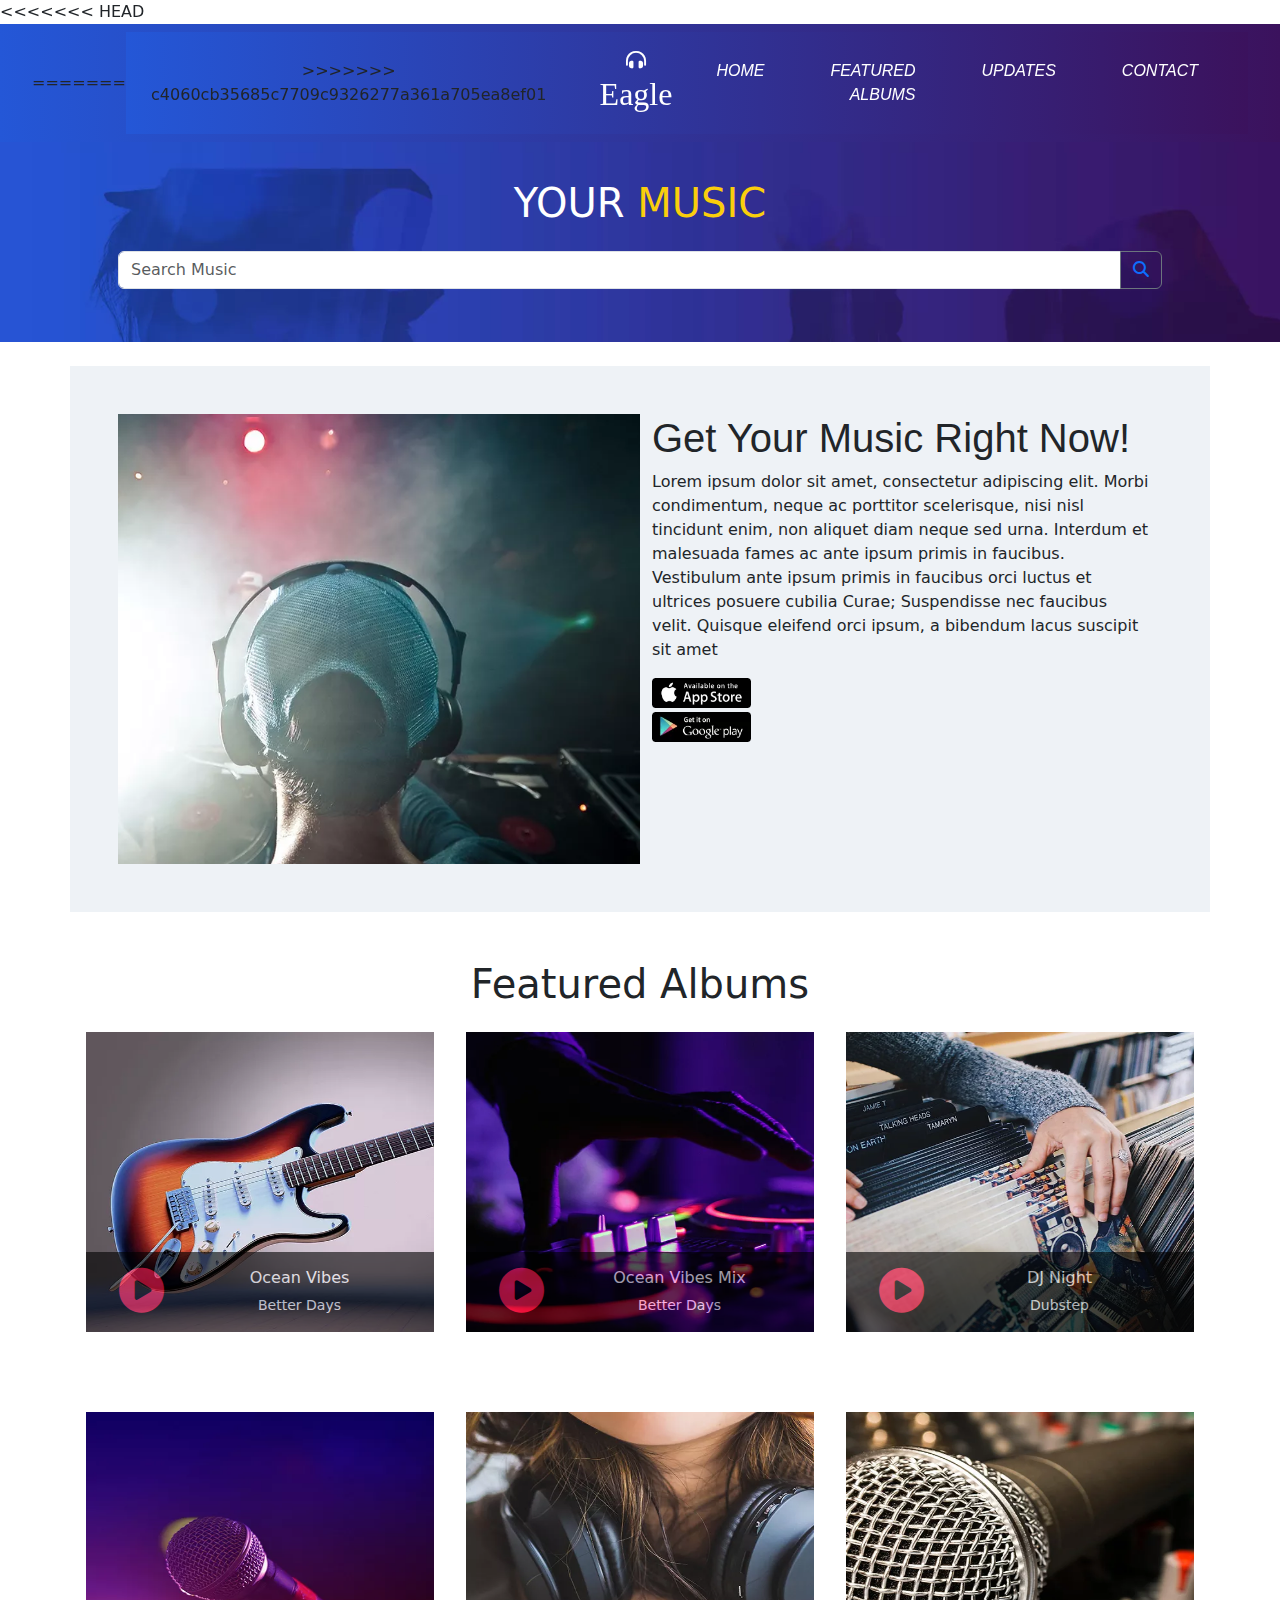
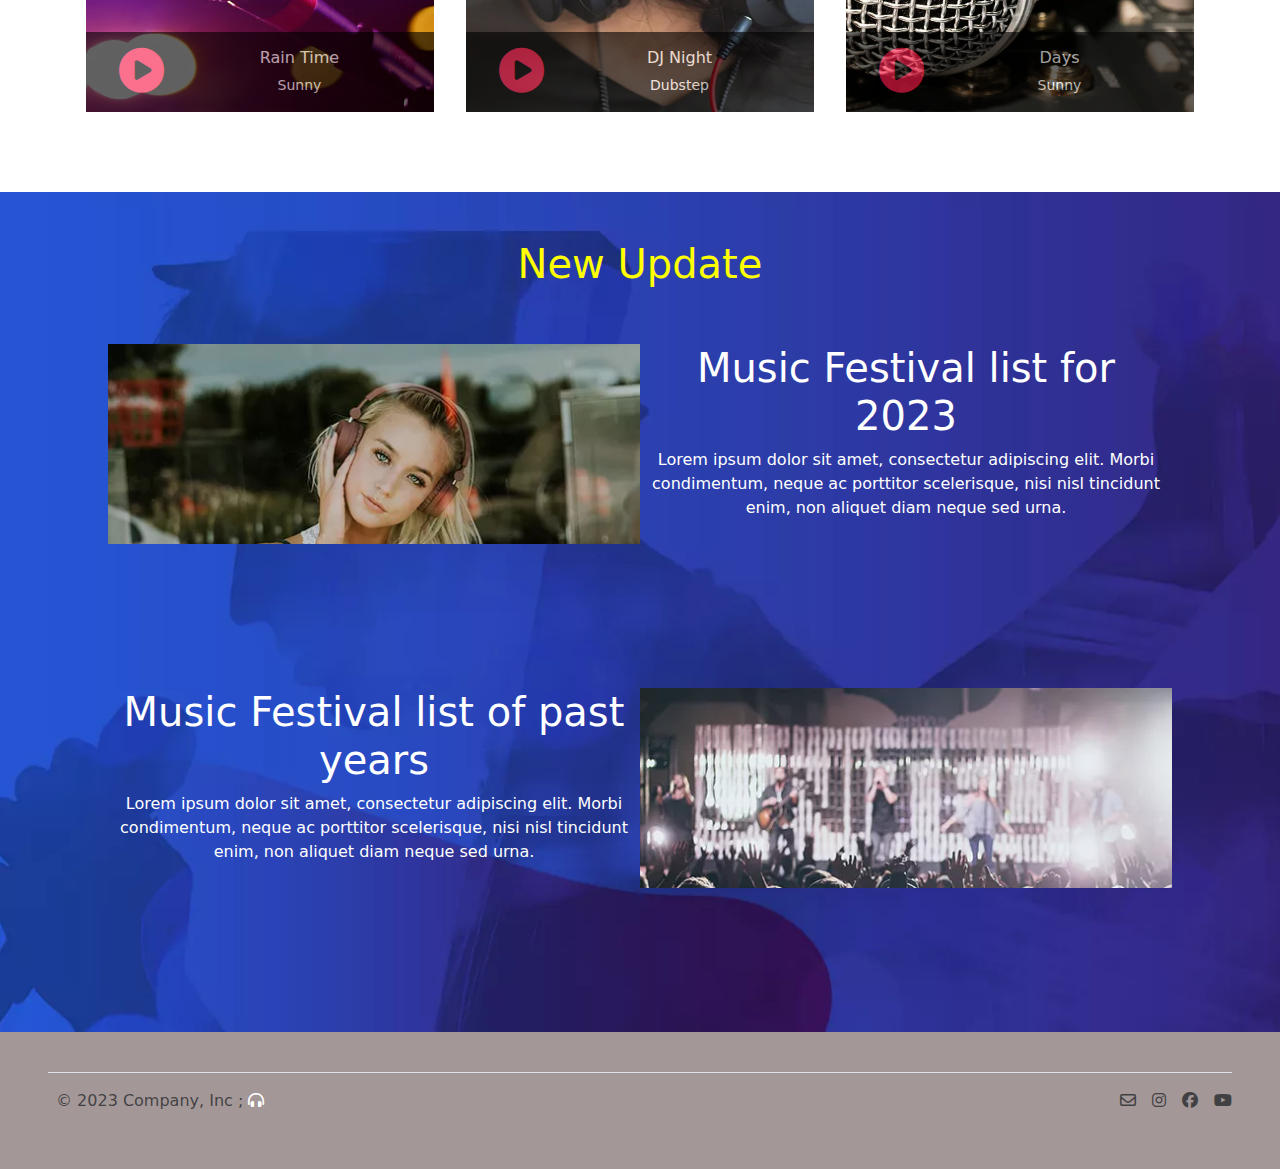
<file: index.html>
<!DOCTYPE html>
<html lang="en">

<head>
  <meta charset="UTF-8">
  <meta http-equiv="X-UA-Compatible" content="IE=edge">
  <meta name="viewport" content="width=device-width, initial-scale=1.0">
  <title>Website-templete</title>
  <link rel="stylesheet" href="style.css">
  <link rel="stylesheet" href="https://cdn.jsdelivr.net/npm/bootstrap@5.3.0-alpha1/dist/css/bootstrap.min.css">
  <script src="https://cdn.jsdelivr.net/npm/bootstrap@5.3.0-alpha1/dist/js/bootstrap.bundle.min.js"></script>
  <link rel="stylesheet" href="https://cdnjs.cloudflare.com/ajax/libs/font-awesome/6.3.0/css/all.min.css">


</head>
<script>

  alert("Need your info");

</script>
<body>
  <!-- creating a nav-bar-->
  <section id="nav-bar">
<<<<<<< HEAD
    <nav class="navbar navbar-expand-md ">
      <div class="container-fluid mx-3 px-3">
=======
    <nav class="navbar navbar-expand-md">
      <div class="container-fluid mx py">
>>>>>>> c4060cb35685c7709c9326277a361a705ea8ef01

        <a class="navbar-brand " href=""><i class="fa fa-headphones-simple"></i>
          <h2 style="font-family: Brush Script MT;">Eagle</h2>
        </a>
        <button class="navbar-toggler" type="button" data-bs-toggle="collapse" data-bs-target="#navbarNav"
          aria-controls="navbarNav" aria-expanded="false" aria-label="Toggle navigation">
          <span class="navbar-toggler-icon fa fa-bars"></span>
        </button>
        <div class="collapse navbar-collapse justify-content-end" id="navbarNav">
          <ul class="navbar-nav">
            <li class="nav-item">
              <a class="nav-link " href="">HOME</a>
            </li>
            <li class="nav-item">
              <a class="nav-link" href="featuredAlbum.html">FEATURED ALBUMS</a>
            </li>
            <li class="nav-item">
              <a class="nav-link" href="update.html">UPDATES</a>
            </li>
            <li class="nav-item">
              <a class="nav-link" href="contact.html">CONTACT </a>
            </li>
          </ul>
        </div>
      </div>
    </nav>

  </section>
  <!-- create a section main -->
  <div class="main_img d-flex align-items-center flex-column justify-content-center">
    <h1 class="cover-heading">YOUR <span>MUSIC</span></h1>
    <div class="input-group my-3 px-5 container">
      <input type="text" class="form-control" placeholder="Search Music" aria-label="Search Music"
        aria-describedby="button-addon2">
      <button class="btn btn-outline-secondary" type="button" id="button-addon2">
        <a href=""><i class="fa fa-search"></i></a>
      </button>
    </div>
  </div>

  <div class="app container mt-4">
    <div class="row px-5 py-5">
      <div class="col-12 col-md-6 app_img"></div>
      <div class="col-12 col-md-6 app_content">
        <h1 class="app_heading">Get Your Music Right Now!</h1>
        <p class="app_text">Lorem ipsum dolor sit amet, consectetur adipiscing elit. Morbi condimentum, neque ac
          porttitor scelerisque, nisi nisl tincidunt enim, non aliquet diam neque sed urna. Interdum et malesuada fames
          ac ante ipsum primis in faucibus. Vestibulum ante ipsum primis in faucibus orci luctus et ultrices posuere
          cubilia Curae; Suspendisse nec faucibus velit. Quisque eleifend orci ipsum, a bibendum lacus suscipit sit amet
        </p>
        <div class="col-12 my-1 app_store">
         <a href=""> <img src="images/appstore.png.webp" > </a>
        </div>
        <div class="col-12 my-1 app_store">
          <a href=""><img src="images/googleplay.png.webp" > </a>
        </div>
      </div>
    </div>
  </div>
<!-- create a a section for albums -->
  <div class="container" id="albums">
    <h1 class="text-center mt-5 mb-4">Featured Albums</h1>

    <div class="row feature text-center">
      <div class="col-12 col-md-4 px-3">
        <img src="images/featured_1.jpg.webp">
        <div class="row feature-tile mx-0 px-3 py-3">
          <div class="col-3"><i class="fa fa-circle-play feature-icon mb-1"></i></div>
          <div class="col-9">
            <p class="feature-heading ">Ocean Vibes</p>
            <span class="feature-heading2 ">Better Days</span>
          </div>
        </div>
      </div>
      <div class="col-12 col-md-4 px-3">
        <img src="images/featured_2.jpg.webp">
        <div class="row feature-tile mx-0 px-3 py-3">
          <div class="col-3"><i class="fa fa-circle-play feature-icon mb-1"></i></div>
          <div class="col-9">
            <p class="feature-heading ">Ocean Vibes Mix</p>
            <span class="feature-heading2 ">Better Days</span>
          </div>
        </div>
      </div>
      <div class="col-12 col-md-4 px-3">
        <img src="images/featured_3.jpg.webp">
        <div class="row feature-tile mx-0 px-3 py-3">
          <div class="col-3"><i class="fa fa-circle-play feature-icon mb-1"></i></div>
          <div class="col-9">
            <p class="feature-heading ">DJ Night</p>
            <span class="feature-heading2 ">Dubstep</span>
          </div>
        </div>
      </div>
    </div>

    <div class="row feature text-center">
      <div class="col-12 col-md-4 px-3">
        <img src="images/featured_4.jpg.webp">
        <div class="row feature-tile mx-0 px-3 py-3">
          <div class="col-3"><i class="fa fa-circle-play feature-icon mb-1"></i></div>
          <div class="col-9">
            <p class="feature-heading ">Rain Time</p>
            <span class="feature-heading2 ">Sunny</span>
          </div>
        </div>
      </div>
      <div class="col-12 col-md-4 px-3">
        <img src="images/featured_5.jpg.webp">
        <div class="row feature-tile mx-0 px-3 py-3">
          <div class="col-3"><i class="fa fa-circle-play feature-icon mb-1"></i></div>
          <div class="col-9">
            <p class="feature-heading ">DJ Night</p>
            <span class="feature-heading2 ">Dubstep</span>
          </div>
        </div>
      </div>
      <div class="col-12 col-md-4 px-3">
        <img src="images/featured_6.jpg.webp">
        <div class="row feature-tile mx-0 px-3 py-3">
          <div class="col-3"><i class="fa fa-circle-play feature-icon mb-1"></i></div>
          <div class="col-9">
            <p class="feature-heading ">Days </p>
            <span class="feature-heading2 ">Sunny</span>
          </div>
        </div>
      </div>
    </div>

  </div>
<!-- create a section for update -->
  <div class="container-fluid update py-5 text-center" id="updates">
    <h1 class="update_heading"> New Update</h1>

    <div class="row py-5 px-5 mx-5">
      <div class="col-12 col-md-6 mb-5 update_img1">

      </div>
      <div class="col-12 col-md-6 ">
        <h1>Music Festival list for 2023</h1>
        <p class="app_text">Lorem ipsum dolor sit amet, consectetur adipiscing elit. Morbi condimentum, neque ac
          porttitor scelerisque, nisi nisl tincidunt enim, non aliquet diam neque sed urna. </p>
      </div>
    </div>
    <div class="row py-5 px-5 mx-5">
      <div class="col-12 col-md-6 ">
        <h1>Music Festival list of past years</h1>
        <p class="app_text">Lorem ipsum dolor sit amet, consectetur adipiscing elit. Morbi condimentum, neque ac
          porttitor scelerisque, nisi nisl tincidunt enim, non aliquet diam neque sed urna. </p>
      </div>
      <div class="col-12 col-md-6 mb-5 update_img2">

      </div>
    </div>

  </div>

<!-- create a footer -->
  <div class="container footer py-3 px-5" id="contact">
    <footer class="d-flex flex-wrap justify-content-between align-items-center py-3 my-4 border-top">
      <div class="col-md-4 d-flex align-items-center">
        <a href="/" class="mb-3 me-2 mb-md-0 text-muted text-decoration-none lh-1">

        </a>
        <span class="mb-3 mb-md-0 text-muted">© 2023 Company, Inc ; <a href="www.google.com" alt="Eagle"><i
              class="fa fa-headphones-simple"></i></a></span>
      </div>

      <ul class="nav col-md-4 justify-content-end list-unstyled d-flex">
        <li class="ms-3"><a class="text-muted" href="#"><i class="far fa-envelope"></i></a></li>
        <li class="ms-3"><a class="text-muted" href="#"><i class="fab fa-instagram"></i></a></li>
        <li class="ms-3"><a class="text-muted" href="#"><i class="fab fa-facebook"></i></a></li>
        <li class="ms-3"><a class="text-muted" href="#"><i class="fab fa-youtube"></i></a></li>
      </ul>
    </footer>
  </div>



</body>

</html>
</file>
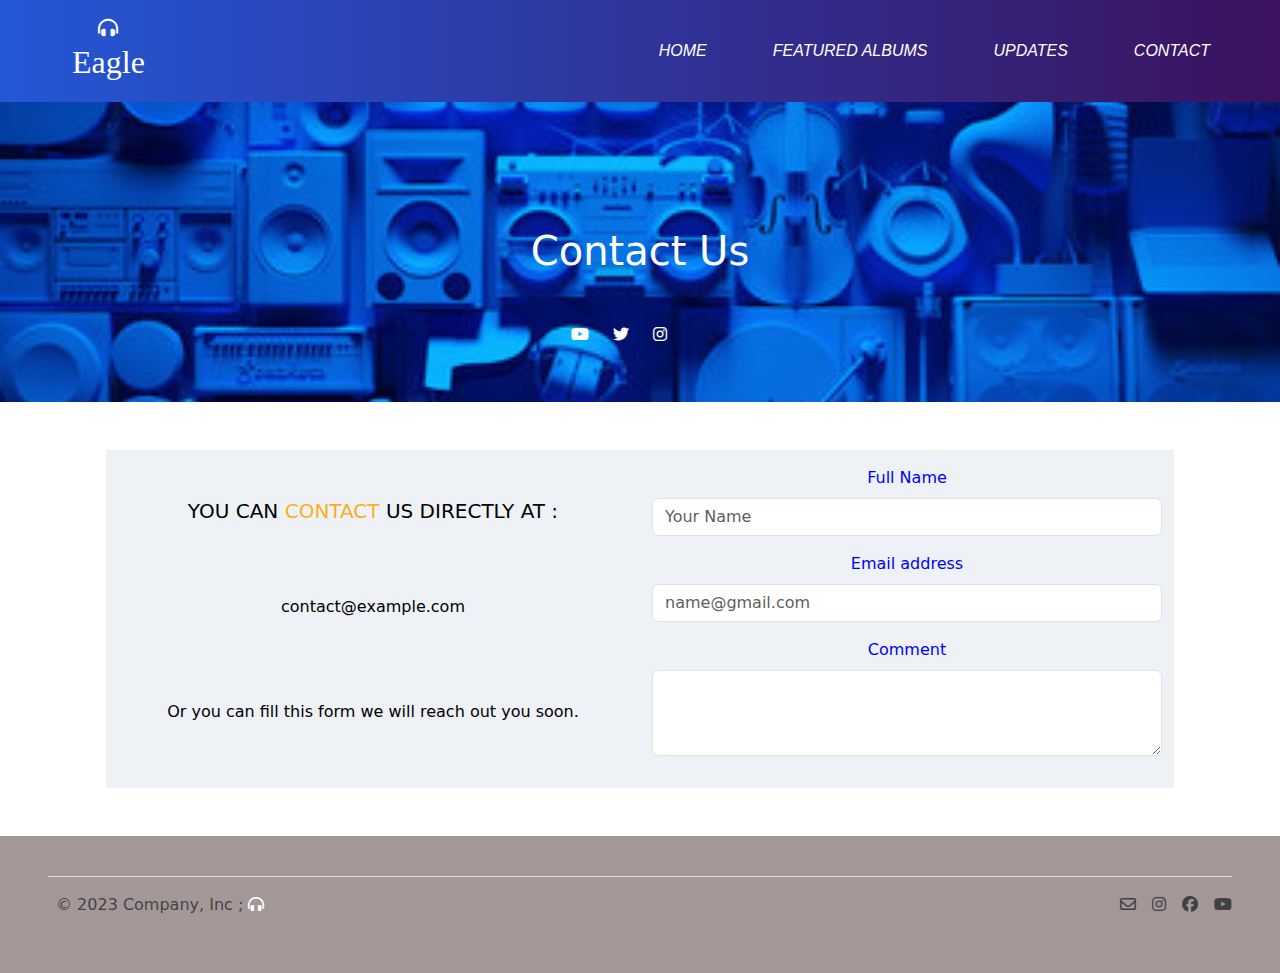
<file: contact.html>
<!DOCTYPE html>
<html lang="en">
<head>
    <meta charset="UTF-8">
    <meta http-equiv="X-UA-Compatible" content="IE=edge">
    <meta name="viewport" content="width=device-width, initial-scale=1.0">
    <title>Contact information</title>
    <link rel="stylesheet" href="contactStyle.css">
    <link rel="stylesheet" href="https://cdn.jsdelivr.net/npm/bootstrap@5.3.0-alpha1/dist/css/bootstrap.min.css">
    <script src="https://cdn.jsdelivr.net/npm/bootstrap@5.3.0-alpha1/dist/js/bootstrap.bundle.min.js"></script>
    <link rel="stylesheet" href="https://cdnjs.cloudflare.com/ajax/libs/font-awesome/6.3.0/css/all.min.css">
</head>
<body>

    <nav class="navbar navbar-expand-md " id="nav-bar">
        <div class="container-fluid mx-3 px-3">
  
          <a class="navbar-brand " href="index.html"><i class="fa fa-headphones-simple"></i>
            <h2 style="font-family: Brush Script MT;">Eagle</h2>
          </a>
          <button class="navbar-toggler" type="button" data-bs-toggle="collapse" data-bs-target="#navbarNav"
            aria-controls="navbarNav" aria-expanded="false" aria-label="Toggle navigation">
            <span class="navbar-toggler-icon fa fa-bars"></span>
          </button>
          <div class="collapse navbar-collapse justify-content-end" id="navbarNav">
            <ul class="navbar-nav">
              <li class="nav-item">
                <a class="nav-link " href="index.html">HOME</a>
              </li>
              <li class="nav-item">
                <a class="nav-link" href="featuredAlbum.html">FEATURED ALBUMS</a>
              </li>
              <li class="nav-item">
                <a class="nav-link" href="update.html">UPDATES</a>
              </li>
              <li class="nav-item">
                <a class="nav-link" href="contact.html">CONTACT </a>
              </li>
            </ul>
          </div>
        </div>
      </nav>

      <div class="main d-grid align-items-center justify-content-center">
        <h1 class="main_heading ">Contact Us</h1>
        <section>
          <div class="container-fluid d-flex align-items-end ">
            <div class="row mx-3">
              <div class="col ">
                <a href=""><i class="fab fa-youtube"></i></a>
              </div>
              <div class="col">
                <a href=""><i class="fab fa-twitter"></i></a>
              </div>
              <div class="col">
                <a href=""><i class="fab fa-instagram"></i></a>
              </div>
            </div>
          </div>
        </section>
        
      </div>


      <div class="container text-center px-5 py-5 contact_form">
        <div class="row">
          <div class="col-12 col-md-6 contact_info d-grid align-items-center justify-content-center py-3">
            <h5>
              YOU CAN <span>CONTACT</span> US DIRECTLY AT :
            </h5>
            <P>contact@example.com</P>
            <p>Or you can fill this form we will reach out you soon.</p>
          </div>
          <div class="col-12 col-md-6 contact_input py-3 ">
            <div class="mb-3 ">
              <label for="exampleFormControlInput1" class="form-label">Full Name</label>
              <input type="email " class="form-control" id="exampleFormControlInput1" placeholder="Your Name">
            </div>
            <div class="mb-3 ">
              <label for="exampleFormControlInput1" class="form-label">Email address</label>
              <input type="email  " class="form-control" id="exampleFormControlInput1" placeholder="name@gmail.com">
            </div>
            <div class="mb-3 ">
              <label for="exampleFormControlTextarea1" class="form-label">Comment</label>
              <textarea class="form-control " id="exampleFormControlTextarea1" rows="3 "></textarea>
            </div>
          </div>
        </div>
      </div>

      <!-- create a footer -->
  <div class="container footer py-3 px-5" id="contact">
    <footer class="d-flex flex-wrap justify-content-between align-items-center py-3 my-4 border-top">
      <div class="col-md-4 d-flex align-items-center">
        <a href="/" class="mb-3 me-2 mb-md-0 text-muted text-decoration-none lh-1">

        </a>
        <span class="mb-3 mb-md-0 text-muted">© 2023 Company, Inc ; <a href="www.google.com" alt="Eagle"><i
              class="fa fa-headphones-simple"></i></a></span>
      </div>

      <ul class="nav col-md-4 justify-content-end list-unstyled d-flex">
        <li class="ms-3"><a class="text-muted" href="#"><i class="far fa-envelope"></i></a></li>
        <li class="ms-3"><a class="text-muted" href="#"><i class="fab fa-instagram"></i></a></li>
        <li class="ms-3"><a class="text-muted" href="#"><i class="fab fa-facebook"></i></a></li>
        <li class="ms-3"><a class="text-muted" href="#"><i class="fab fa-youtube"></i></a></li>
      </ul>
    </footer>
  </div>

</body>
</html>
</file>
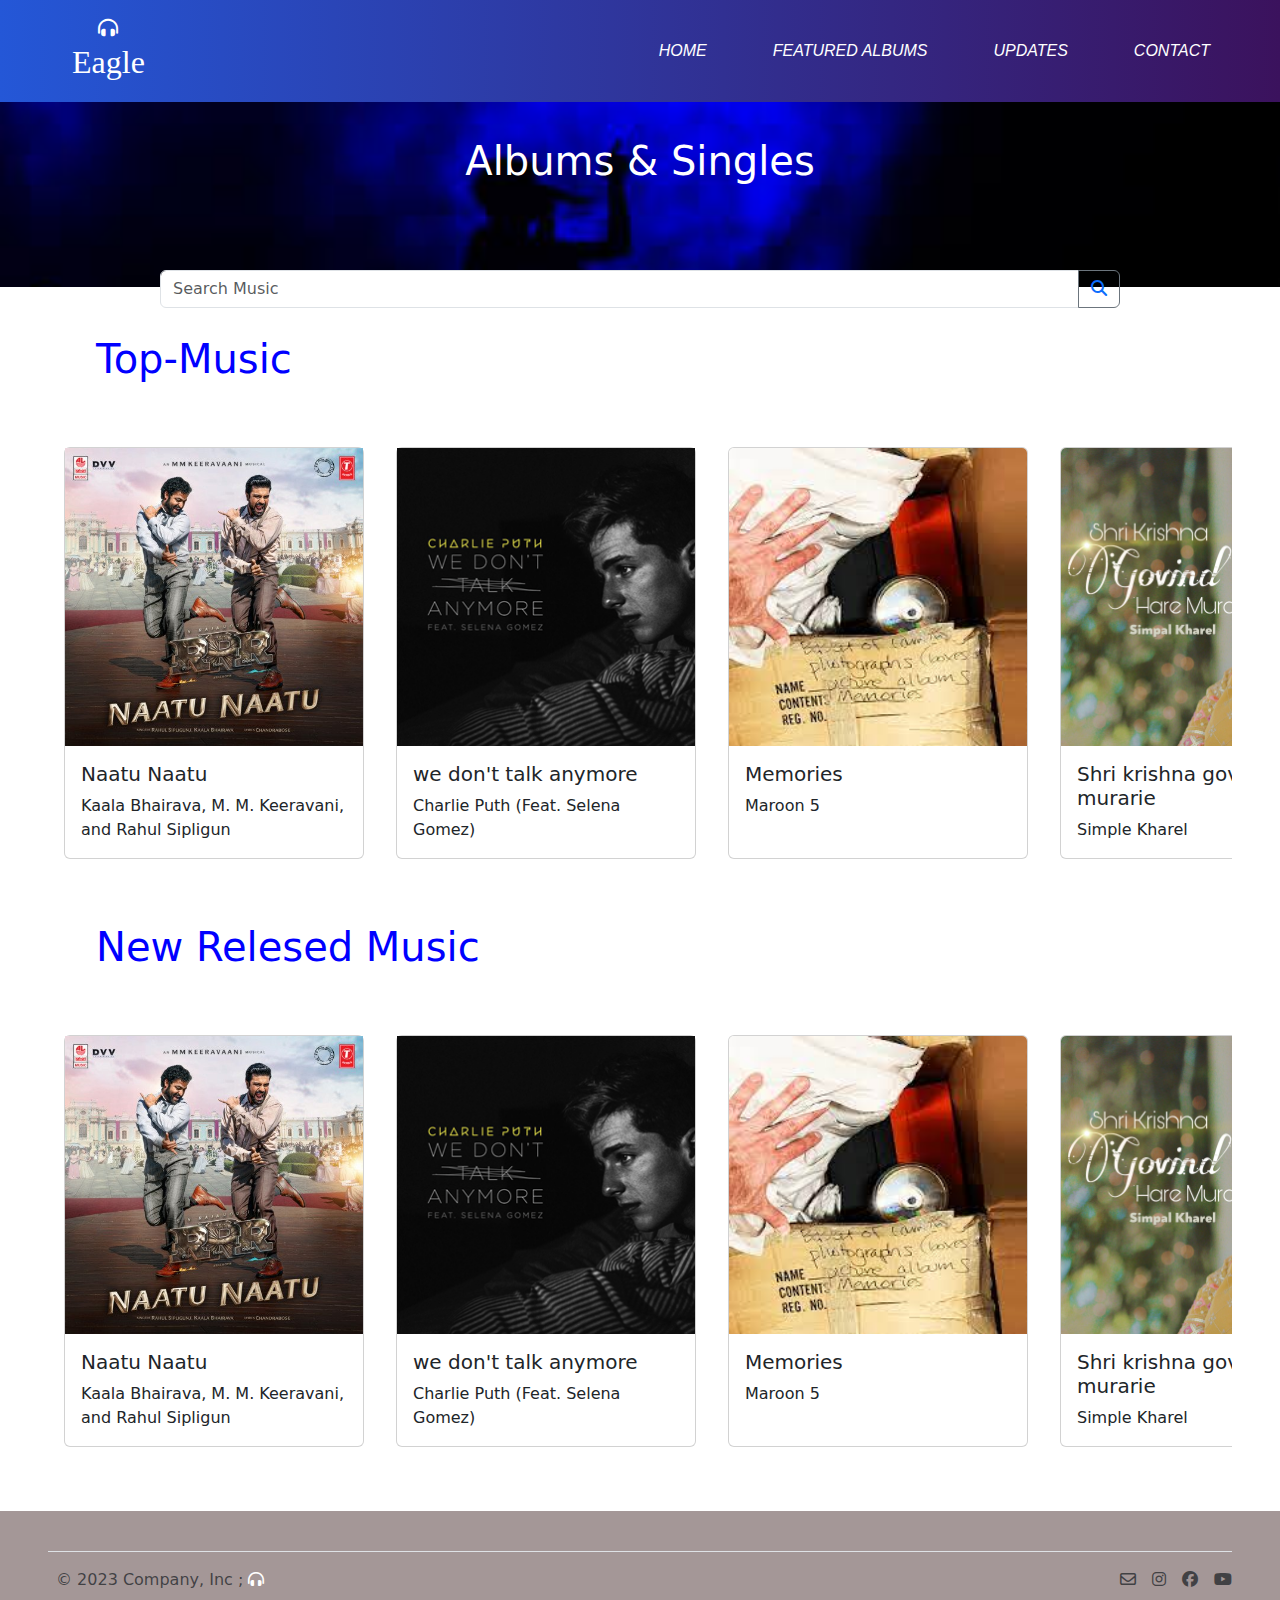
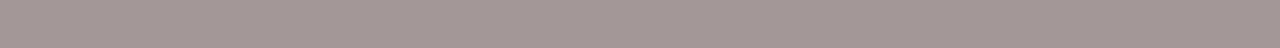
<file: featuredAlbum.html>
<!DOCTYPE html>
<html lang="en">
<head>
    <meta charset="UTF-8">
    <meta http-equiv="X-UA-Compatible" content="IE=edge">
    <meta name="viewport" content="width=device-width, initial-scale=1.0">
    <title>Featured Albums</title>
    <link rel="stylesheet" href="featuredAlbums.css">
    <link rel="stylesheet" href="https://cdn.jsdelivr.net/npm/bootstrap@5.3.0-alpha1/dist/css/bootstrap.min.css">
    <script src="https://cdn.jsdelivr.net/npm/bootstrap@5.3.0-alpha1/dist/js/bootstrap.bundle.min.js"></script>
    <link rel="stylesheet" href="https://cdnjs.cloudflare.com/ajax/libs/font-awesome/6.3.0/css/all.min.css">
</head>
<body>

    <nav class="navbar navbar-expand-md " id="nav-bar">
        <div class="container-fluid mx-3 px-3">
  
          <a class="navbar-brand " href="index.html"><i class="fa fa-headphones-simple"></i>
            <h2 style="font-family: Brush Script MT;">Eagle</h2>
          </a>
          <button class="navbar-toggler" type="button" data-bs-toggle="collapse" data-bs-target="#navbarNav"
            aria-controls="navbarNav" aria-expanded="false" aria-label="Toggle navigation">
            <span class="navbar-toggler-icon fa fa-bars"></span>
          </button>
          <div class="collapse navbar-collapse justify-content-end" id="navbarNav">
            <ul class="navbar-nav">
              <li class="nav-item">
                <a class="nav-link " href="index.html">HOME</a>
              </li>
              <li class="nav-item">
                <a class="nav-link" href="featuredAlbum.html">FEATURED ALBUMS</a>
              </li>
              <li class="nav-item">
                <a class="nav-link" href="update.html">UPDATES</a>
              </li>
              <li class="nav-item">
                <a class="nav-link" href="contact.html">CONTACT </a>
              </li>
            </ul>
          </div>
        </div>
      </nav>

      <div class="albums_main">
        <h1 class="main_heading text-center ">Albums & Singles</h1>
        
            <div class="input-group">
              <input type="text" class="form-control" placeholder="Search Music" aria-label="Search Music"
                  aria-describedby="button-addon2">
                  <button class="btn btn-outline-secondary" type="button" id="button-addon2">
                    <a href=""><i class="fa fa-search"></i></a>
                  </button>
            </div>  

      </div>
    
      <div class="Top mx-5 ">
        <h1 class="Top-heading mx-5 my-5">Top-Music</h1>
        <div class="d-flex flex-row overflow-x-scroll my-5 py-3">
          <div class="col col-cards mx-3">
            <div class="card h-100">
              <img src="images/top-1.jpg" class="card-img-top1" alt="...">
              <div class="card-body">
                <h5 class="card-title">Naatu Naatu</h5>
                <p class="card-text">Kaala Bhairava, M. M. Keeravani, and Rahul Sipligun</p>
              </div>
            </div>
          </div>
          <div class="col col-cards mx-3">
            <div class="card h-100">
              <img src="images/top-2.png" class="card-img-top2" alt="...">
              <div class="card-body">
                <h5 class="card-title">we don't talk anymore</h5>
                <p class="card-text">Charlie Puth (Feat. Selena Gomez) </p>
              </div>
            </div>
          </div>
          <div class="col col-cards mx-3">
            <div class="card h-100">
              <img src="images/top-3.jpg" class="card-img-top" alt="...">
              <div class="card-body">
                <h5 class="card-title">Memories</h5>
                <p class="card-text">Maroon 5</p>
              </div>
            </div>
          </div>
          <div class="col col-cards mx-3">
            <div class="card h-100">
              <img src="images/top-4.jpg" class="card-img-top" alt="...">
              <div class="card-body">
                <h5 class="card-title">Shri krishna govind hare murarie</h5>
                <p class="card-text">Simple Kharel</p>
              </div>
            </div>
          </div>
          <div class="col col-cards mx-3">
            <div class="card h-100">
              <img src="images/top-5.jpg" class="card-img-top" alt="...">
              <div class="card-body">
                <h5 class="card-title">Wild flower</h5>
                <p class="card-text">RM (with Youjeen)</p>
              </div>
            </div>
          </div>
          <div class="col col-cards mx-3">
            <div class="card h-100">
              <img src="images/top-6.jpg" class="card-img-top" alt="...">
              <div class="card-body">
                <h5 class="card-title">Lemonada</h5>
                <p class="card-text">Diljit Dosanjh</p>
              </div>
            </div>
          </div>
        </div>
      </div>

     <!-- new relesed section--> 

     <div class="Relesed mx-5 ">
      <h1 class="Relesed-heading mx-5 my-5">New Relesed Music</h1>
      <div class="d-flex flex-row overflow-x-scroll my-5 py-3">
        <div class="col col-cards mx-3">
          <div class="card h-100">
            <img src="images/top-1.jpg" class="card-img-top1" alt="...">
            <div class="card-body">
              <h5 class="card-title">Naatu Naatu</h5>
              <p class="card-text">Kaala Bhairava, M. M. Keeravani, and Rahul Sipligun</p>
            </div>
          </div>
        </div>
        <div class="col col-cards mx-3">
          <div class="card h-100">
            <img src="images/top-2.png" class="card-img-top2" alt="...">
            <div class="card-body">
              <h5 class="card-title">we don't talk anymore</h5>
              <p class="card-text">Charlie Puth (Feat. Selena Gomez) </p>
            </div>
          </div>
        </div>
        <div class="col col-cards mx-3">
          <div class="card h-100">
            <img src="images/top-3.jpg" class="card-img-top" alt="...">
            <div class="card-body">
              <h5 class="card-title">Memories</h5>
              <p class="card-text">Maroon 5</p>
            </div>
          </div>
        </div>
        <div class="col col-cards mx-3">
          <div class="card h-100">
            <img src="images/top-4.jpg" class="card-img-top" alt="...">
            <div class="card-body">
              <h5 class="card-title">Shri krishna govind hare murarie</h5>
              <p class="card-text">Simple Kharel</p>
            </div>
          </div>
        </div>
        <div class="col col-cards mx-3">
          <div class="card h-100">
            <img src="images/top-5.jpg" class="card-img-top" alt="...">
            <div class="card-body">
              <h5 class="card-title">Wild flower</h5>
              <p class="card-text">RM (with Youjeen)</p>
            </div>
          </div>
        </div>
        <div class="col col-cards mx-3">
          <div class="card h-100">
            <img src="images/top-6.jpg" class="card-img-top" alt="...">
            <div class="card-body">
              <h5 class="card-title">Lemonada</h5>
              <p class="card-text">Diljit Dosanjh</p>
            </div>
          </div>
        </div>
      </div>
    </div>

    <!-- create a footer -->
  <div class="container footer py-3 px-5" id="contact">
    <footer class="d-flex flex-wrap justify-content-between align-items-center py-3 my-4 border-top">
      <div class="col-md-4 d-flex align-items-center">
        <a href="/" class="mb-3 me-2 mb-md-0 text-muted text-decoration-none lh-1">

        </a>
        <span class="mb-3 mb-md-0 text-muted">© 2023 Company, Inc ; <a href="www.google.com" alt="Eagle"><i
              class="fa fa-headphones-simple"></i></a></span>
      </div>

      <ul class="nav col-md-4 justify-content-end list-unstyled d-flex">
        <li class="ms-3"><a class="text-muted" href="#"><i class="far fa-envelope"></i></a></li>
        <li class="ms-3"><a class="text-muted" href="#"><i class="fab fa-instagram"></i></a></li>
        <li class="ms-3"><a class="text-muted" href="#"><i class="fab fa-facebook"></i></a></li>
        <li class="ms-3"><a class="text-muted" href="#"><i class="fab fa-youtube"></i></a></li>
      </ul>
    </footer>
  </div>

</body>
</html>
</file>
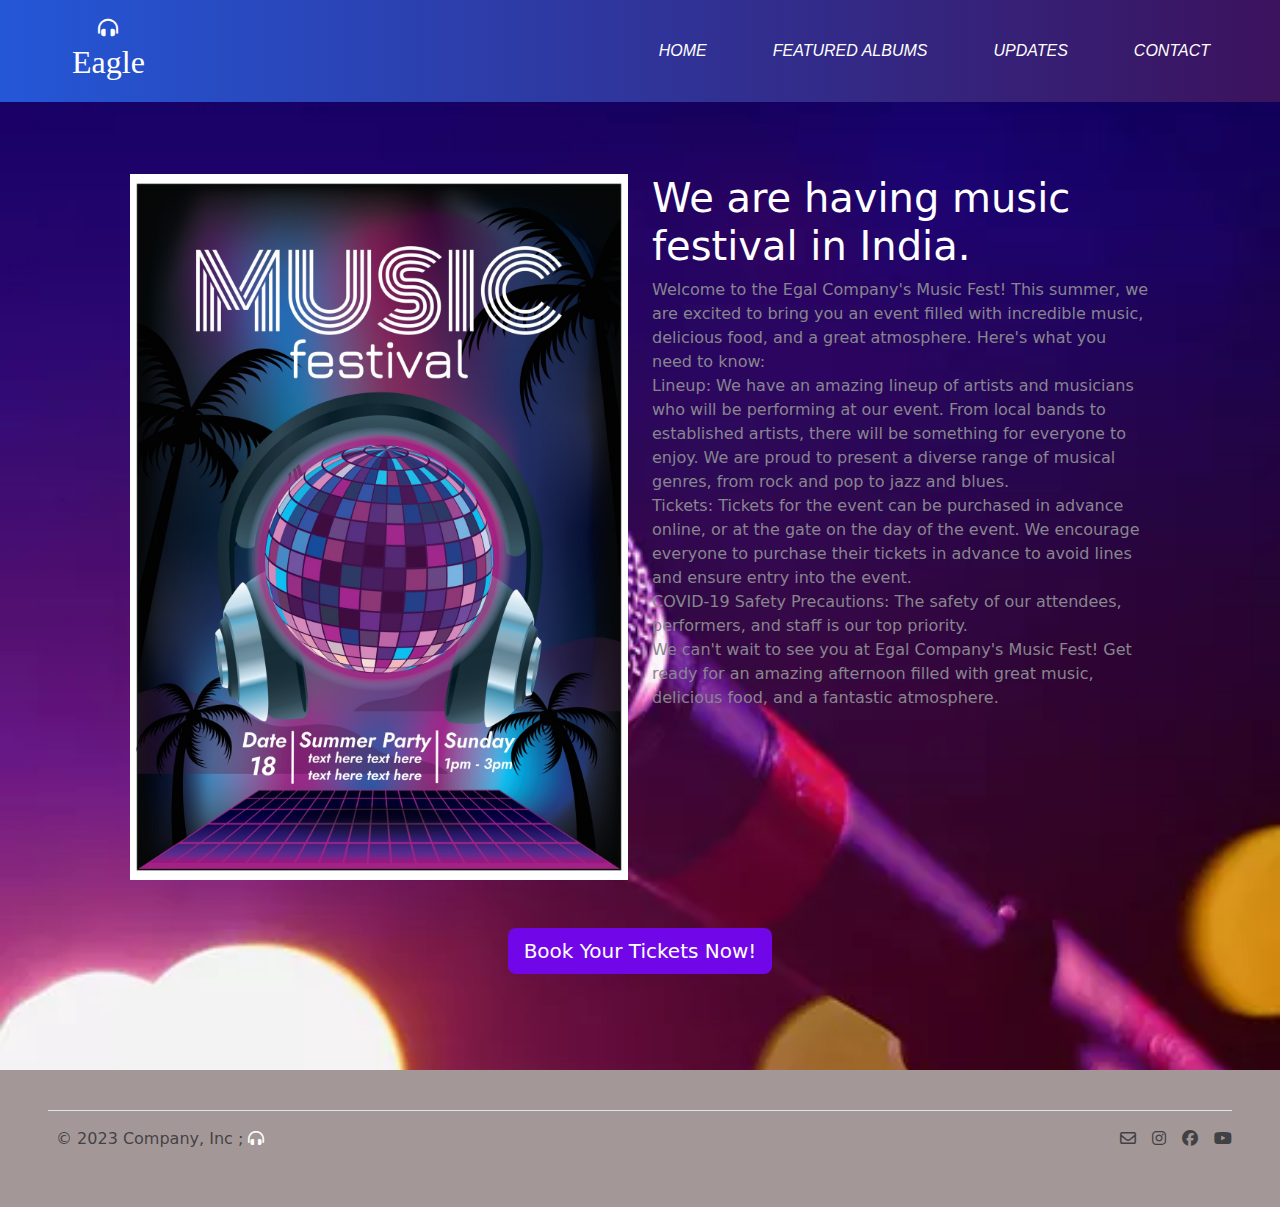
<file: update.html>
<!DOCTYPE html>
<html lang="en">
<head>
    <meta charset="UTF-8">
    <meta http-equiv="X-UA-Compatible" content="IE=edge">
    <meta name="viewport" content="width=device-width, initial-scale=1.0">
    <title>Update</title>
    <link rel="stylesheet" href="update.css">
    <link rel="stylesheet" href="https://cdn.jsdelivr.net/npm/bootstrap@5.3.0-alpha1/dist/css/bootstrap.min.css">
    <script src="https://cdn.jsdelivr.net/npm/bootstrap@5.3.0-alpha1/dist/js/bootstrap.bundle.min.js"></script>
    <link rel="stylesheet" href="https://cdnjs.cloudflare.com/ajax/libs/font-awesome/6.3.0/css/all.min.css">
</head>
<body>

    <nav class="navbar navbar-expand-md " id="nav-bar">
        <div class="container-fluid mx-3 px-3">
  
          <a class="navbar-brand " href="index.html"><i class="fa fa-headphones-simple"></i>
            <h2 style="font-family: Brush Script MT;">Eagle</h2>
          </a>
          <button class="navbar-toggler" type="button" data-bs-toggle="collapse" data-bs-target="#navbarNav"
            aria-controls="navbarNav" aria-expanded="false" aria-label="Toggle navigation">
            <span class="navbar-toggler-icon fa fa-bars"></span>
          </button>
          <div class="collapse navbar-collapse justify-content-end" id="navbarNav">
            <ul class="navbar-nav">
              <li class="nav-item">
                <a class="nav-link " href="index.html">HOME</a>
              </li>
              <li class="nav-item">
                <a class="nav-link" href="featuredAlbum.html">FEATURED ALBUMS</a>
              </li>
              <li class="nav-item">
                <a class="nav-link" href="update.css">UPDATES</a>
              </li>
              <li class="nav-item">
                <a class="nav-link" href="contact.html">CONTACT </a>
              </li>
            </ul>
          </div>
        </div>
      </nav>

      <div class="festival container mt-4">
        <div class="row px-5 py-5">
          <div class="col-12 col-md-6 festival_img">
            <img src="images/fest.jpg" alt="Fest image">
          </div>
          <div class="col-12 col-md-6 festival_content">
            <h1 class="festival_heading">We are having music festival  in India.</h1>
            <p class="festival_text">
              Welcome to the Egal Company's Music Fest! This summer, we are excited to bring you an event filled with incredible music, delicious food, and a great atmosphere. Here's what you need to know:
              <br>
              Lineup: We have an amazing lineup of artists and musicians who will be performing at our event. From local bands to established artists, there will be something for everyone to enjoy. We are proud to present a diverse range of musical genres, from rock and pop to jazz and blues.
              <br>
              Tickets: Tickets for the event can be purchased in advance online, or at the gate on the day of the event. We encourage everyone to purchase their tickets in advance to avoid lines and ensure entry into the event.
              <br>
              COVID-19 Safety Precautions: The safety of our attendees, performers, and staff is our top priority.
              <br>
              We can't wait to see you at Egal Company's Music Fest! Get ready for an amazing afternoon filled with great music, delicious food, and a fantastic atmosphere. 
            </p>
            
          </div>
          <div class="fest_ticket d-flex py-5 justify-content-center">
            <button type="button" class="btn btn-primary btn-lg">Book Your Tickets Now!</button>
          </div>
        </div>
      </div>

      <!-- create a footer -->
  <div class="container footer py-3 px-5" id="contact">
    <footer class="d-flex flex-wrap justify-content-between align-items-center py-3 my-4 border-top">
      <div class="col-md-4 d-flex align-items-center">
        <a href="/" class="mb-3 me-2 mb-md-0 text-muted text-decoration-none lh-1">

        </a>
        <span class="mb-3 mb-md-0 text-muted">© 2023 Company, Inc ; <a href="www.google.com" alt="Eagle"><i
              class="fa fa-headphones-simple"></i></a></span>
      </div>

      <ul class="nav col-md-4 justify-content-end list-unstyled d-flex">
        <li class="ms-3"><a class="text-muted" href="#"><i class="far fa-envelope"></i></a></li>
        <li class="ms-3"><a class="text-muted" href="#"><i class="fab fa-instagram"></i></a></li>
        <li class="ms-3"><a class="text-muted" href="#"><i class="fab fa-facebook"></i></a></li>
        <li class="ms-3"><a class="text-muted" href="#"><i class="fab fa-youtube"></i></a></li>
      </ul>
    </footer>
  </div>
    
</body>
</html>
</file>
<file: style.css>
/*for universal body*/
* {
    margin: 0;
    padding: 0;
}
/*for  body*/
body {
    font-family: sans-serif;
}
/*for nav-bar*/
#nav-bar {
    position: sticky;
    top: 0;
    z-index: 999;
}
/*for nav-bar-icon*/
.navbar-toggler-icon {
    background-image: none !important;
    color: #fff;
}
/*for navbar*/
.navbar {
    background: linear-gradient(to right, #2457d7, #3b125d);
    text-align: center;
}
/*for navbar-brand*/
.navbar-brand {
    margin-left: 40px !important;
    color: #fff !important;
}
/*for navbar list*/
.navbar-nav li {
    padding: 0 20px;
    margin-right: 10px;
}
/*for navbar anchor */
.navbar-nav a {
    color: white;
    font-weight: 200;
    font-family: Arial;
    font-style: italic;
    text-align: right;
}

.navbar-toggler:focus {
    box-shadow: none !important;
}

.navbar-toggler {
    border: none !important;
}

.footer {
    background-color: #a49797;
    max-width: 100% !important;
}

.footer a {
    color: white;
}

.main_img {
    background-image: url('images/index.jpg.webp');
    width: 100%;
    height: 200px;
    background-repeat: no-repeat;
    background-size: cover;
}

.cover-heading {
    font-size: 2.5rem;
    font-weight: 500;
    text-align: center;
    color: white;
}

.cover-heading span {
    color: #face0c;
}

.app {
    background-color: #eef2f6;
    width: 100%;

}

.app_img {
    background-image: url('images/app.jpg.webp');
    background-repeat: no-repeat;
    background-size: cover;
    height: 450px;

}
.app_store img{
    height: 30px;
}
.app_heading {
    font-family: 'Lucida Sans', 'Lucida Sans Regular', 'Lucida Grande', 'Lucida Sans Unicode', Geneva, Verdana, sans-serif;
}

.feature {
    height: 100%;
}

.feature>* {
    padding: 0 !important;
}

.feature img {
    width: 100%;
    height: 300px;
}

.feature_img1 {
    background-image: url('images/featured_1.jpg.webp');
    background-repeat: no-repeat;
    background-size: cover;
    height: 450px;

}

.feature_img2 {

    background-image: url('images/featured_2.jpg.webp');
    background-repeat: no-repeat;
    background-size: cover;
    height: 450px;
}

.feature_img3 {
    background-image: url('images/featured_3.jpg.webp');
    background-repeat: no-repeat;
    background-size: cover;
    height: 450px;
}

.feature_img4 {

    background-image: url('images/featured_4.jpg.webp');
    background-repeat: no-repeat;
    background-size: cover;
    height: 450px;
}

.feature_img5 {

    background-image: url('images/featured_5.jpg.webp');
    background-repeat: no-repeat;
    background-size: cover;
    height: 450px;
}

.feature_img6 {

    background-image: url('images/featured_6.jpg.webp');
    background-repeat: no-repeat;
    background-size: cover;
    height: 450px;

}

.feature-tile {
    position: relative;
    bottom: 80px;
    width: 100%;
    height: 80px;
    background-color: #000;
    opacity: 0.6;


}

.feature-icon {
    color: #ff1a4b;
    font-size: 45px;
}

.feature-heading,
.feature-heading2 {
    color: #fff;
    font-size: 16px;
    height: 50%;
    line-height: 20px;
    margin-bottom: 0;
}

.feature-heading2 {
    font-size: 14px;
}

.update {
    background-image: url('images/index.jpg.webp');
    background-size: cover;
    background-repeat: no-repeat;
    color: #fff;
}

.update_heading {
    color: yellow;
}

.update_img1 {
    background-image: url('images/news_1.jpg.webp');
    background-repeat: no-repeat;
    background-size: cover;
    height: 200px;
}

.update_img2 {
    background-image: url('images/news_2.jpg.webp');
    background-repeat: no-repeat;
    background-size: cover;
    height: 200px;
}
</file>
<file: contactStyle.css>
#nav-bar {
    position: sticky;
    top: 0;
    z-index: 999;
}
/*for nav-bar-icon*/
.navbar-toggler-icon {
    background-image: none !important;
    color: #fff;
}
/*for navbar*/
.navbar {
    background: linear-gradient(to right, #2457d7, #3b125d);
    text-align: center;
}
/*for navbar-brand*/
.navbar-brand {
    margin-left: 40px !important;
    color: #fff !important;
}
/*for navbar list*/
.navbar-nav li {
    padding: 0 20px;
    margin-right: 10px;
}
/*for navbar anchor */
.navbar-nav a {
    color: white;
    font-weight: 200;
    font-family: Arial;
    font-style: italic;
    text-align: right;
}

.navbar-toggler:focus {
    box-shadow: none !important;
}

.navbar-toggler {
    border: none !important;
}
.main{
    background-image: url('images/contact-main.jpg');
    background-repeat: no-repeat;
    background-size:cover;
    background-position: center center;
    width: 100% ;
    height: 300px;
    text-align: center;
}
.main_heading{
    color: #fff !important;
    position: relative;
    top: 70px
}
.main a{
    color: #fff;
}
.contact_info{
    background-color: #eef2f6;
    color:black;
    font-weight: 300px;
}
.contact_info span{
    color: rgba(255, 166, 0, 0.911);
}
.contact_input{
    background-color: #eef2f6;
    color: blue;
}
.footer {
    background-color: #a49797;
    max-width: 100% !important;
}

.footer a {
    color: white;
}
</file>
<file: featuredAlbums.css>
#nav-bar {
    position: sticky;
    top: 0;
    z-index: 999;
}
/*for nav-bar-icon*/
.navbar-toggler-icon {
    background-image: none !important;
    color: #fff;
}
/*for navbar*/
.navbar {
    background: linear-gradient(to right, #2457d7, #3b125d);
    text-align: center;
}
/*for navbar-brand*/
.navbar-brand {
    margin-left: 40px !important;
    color: #fff !important;
}
/*for navbar list*/
.navbar-nav li {
    padding: 0 20px;
    margin-right: 10px;
}
/*for navbar anchor */
.navbar-nav a {
    color: white;
    font-weight: 200;
    font-family: Arial;
    font-style: italic;
    text-align: right;
}

.navbar-toggler:focus {
    box-shadow: none !important;
}

.navbar-toggler {
    border: none !important;
}
.albums_main{
    background-image: url('images/albums-main.jpg');
    background-repeat: no-repeat;
    background-size: cover ;
    background-position: center center;
    width: 100%;
    height: 185px;
    
}
.main_heading{
    color :#fff;
    position: relative;
    top: 35px
}
.albums_main .input-group{
	width: 75%;
    position: absolute;
    margin: auto;
    left: 0;
    right: 0;
    top: 30%;
}

.col-cards{
    min-width:300px !important;
    min-height:300px !important;
}

@media only screen and (max-width:480px) {
    .col-cards{
        min-width:200px !important;
    }
}

.Top-heading , .Relesed-heading{
    color: blue;

}
.card-img-top1{

}

.Top ::-webkit-scrollbar-track , .Relesed ::-webkit-scrollbar-track
{
	-webkit-box-shadow: inset 0 0 6px rgba(0,0,0,0.3);
	background-color: #F5F5F5;
}

.Top ::-webkit-scrollbar ,.Relesed ::-webkit-scrollbar
{
	width: 0px;
    height: 3px;
	background-color: #F5F5F5;
}

.Top ::-webkit-scrollbar-thumb ,.Relesed  ::-webkit-scrollbar-thumb
{
	background-color: #242222;
}
.footer {
    background-color: #a49797;
    max-width: 100% !important;
}

.footer a {
    color: white;
}
</file>
<file: update.css>
#nav-bar {
    position: sticky;
    top: 0;
    z-index: 999;
}
/*for nav-bar-icon*/
.navbar-toggler-icon {
    background-image: none !important;
    color: #fff;
}
/*for navbar*/
.navbar {
    background: linear-gradient(to right, #2457d7, #3b125d);
    text-align: center;
}
/*for navbar-brand*/
.navbar-brand {
    margin-left: 40px !important;
    color: #fff !important;
}
/*for navbar list*/
.navbar-nav li {
    padding: 0 20px;
    margin-right: 10px;
}
/*for navbar anchor */
.navbar-nav a {
    color: white;
    font-weight: 200;
    font-family: Arial;
    font-style: italic;
    text-align: right;
}

.navbar-toggler:focus {
    box-shadow: none !important;
}

.navbar-toggler {
    border: none !important;
}
body{
    background-image: url('images/featured_4.jpg.webp');
    background-repeat: no-repeat;
    background-size: cover;
    height: 100%;
    
    
}
.festival_img img{
    width:100%;
    height:100%;
}
.festival_heading {
    color: #fff;
}
.festival_text{
    color : #88858e;
}
.fest_ticket button{
    background-color: rgb(113, 7, 233);
    border: none !important;
}
.footer {
    background-color: #a49797;
    max-width: 100% !important;
}

.footer a {
    color: white;
}
</file>
